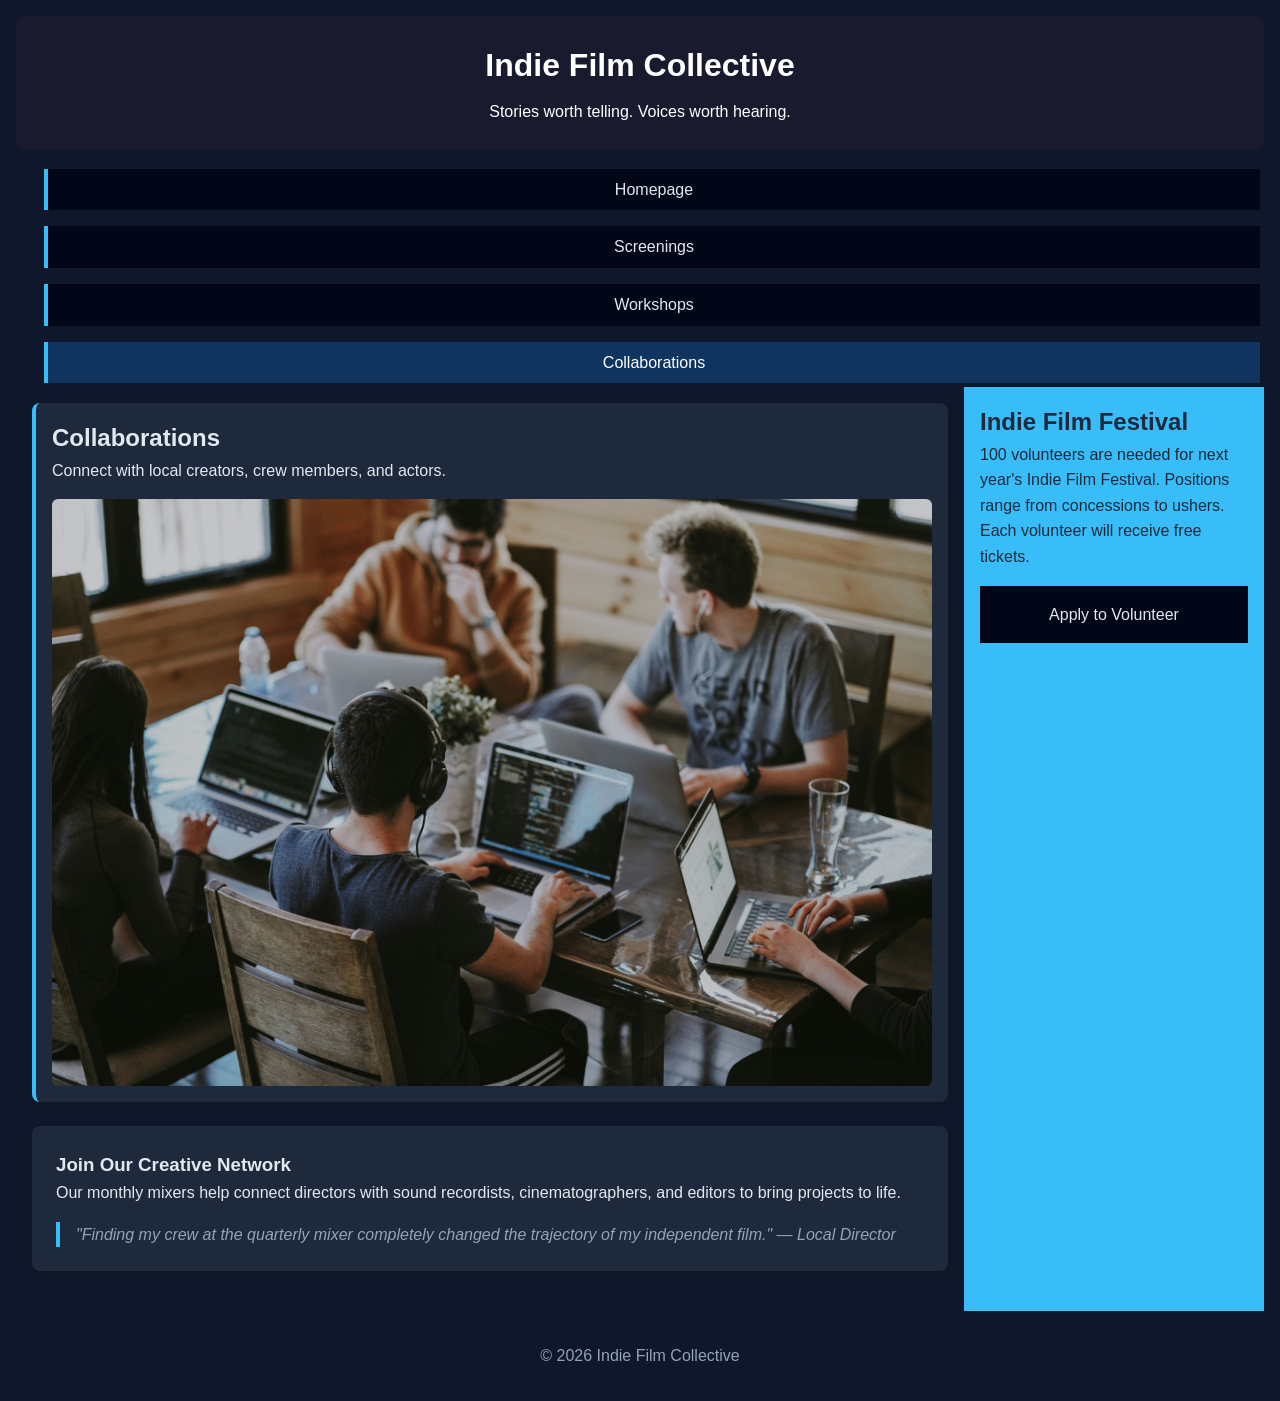
<file: collaborations.html>
<!DOCTYPE html>
<html lang="en">
<head>
    <meta charset="UTF-8">
    <meta name="viewport" content="width=device-width, initial-scale=1.0">
    <title>Indie Film Collective</title>
    <link rel="stylesheet" href="styles.css">
</head>

<body>
<!-- Copy and paste this header in each new page -->
<header>
    <h1>Indie Film Collective</h1>
    <p>Stories worth telling. Voices worth hearing.</p>
</header>

 <nav>
     <ul>
        <li><a href="index.html">Homepage</a></li>
        <li><a href="screenings.html">Screenings</a></li>
        <li><a href="workshops.html">Workshops</a></li>
        <li><a href="collaborations.html" class="active">Collaborations</a></li>
     </ul>
 </nav>

<main>
    <section id="collaborations">
      <h2>Collaborations</h2>
      <p>Connect with local creators, crew members, and actors.</p>
      <img src="images/collaborations.jpg" width="500" alt="Group of diverse creative professionals working together on film production plans">
    </section>
    <section>
      <h3>Join Our Creative Network</h3>
      <p>Our monthly mixers help connect directors with sound recordists, cinematographers, and editors to bring projects to life.</p>
      <blockquote>
        "Finding my crew at the quarterly mixer completely changed the trajectory of my independent film." — Local Director
      </blockquote>
    </section>
</main>

<aside>
    <h2>Indie Film Festival</h2>
    <p>100 volunteers are needed for next year's Indie Film Festival. Positions range from concessions to ushers. Each volunteer will receive free tickets.</p>
    <a href="#">Apply to Volunteer</a>
</aside>

<footer>
    <p>&copy; 2026 Indie Film Collective</p>
  </footer>
</body>
</html>
</file>
<file: styles.css>
/* CSS by Christina Carrasquilla, iteration by Madison Flandi*/

/* ===== Color Palette ===== 

    backgound: #0f172a;
    nav-footer: #020617;
    card: #1e293b;
    text-main: #e2e8f0;
    text-muted: #94a3b8;
    accent: #38bdf8;
}
*/

/* ===== GLOBAL (Base) Styles ===== */
*{
  box-sizing: border-box;
  margin: 0;
  padding: 0;
}

body {
    font-family: Helvetica, Arial, sans-serif;
    line-height: 1.6;
    background-color: #0f172a;
    color: #e2e8f0;
   padding: 1rem;
   display: grid;
   grid-template-columns: 1fr;
}

header {
    background-color: #1a1a2e;
    color: #fff;
    text-align: center;
    padding: 1.5rem;
    border-radius: 8px;
}

header h1 {
    margin-bottom: 0.5rem;
}

nav ul {
    list-style: none;
    display: flex;
    flex-direction: column;
    gap: 0.5rem;
    margin-top: 1rem;
}

nav a {
    color: #e2e8f0;
    text-decoration: none;
    padding: 0.5rem;
    display: block;
    border-left: 4px solid #38bdf8;
    margin: 0.25rem;
}

nav a:hover,
nav a.active {
    background-color: #0f3460;
    color:#fff;
}

main {
   padding: 1rem;
}

section{
    background: #1e293b;
  padding: 1.5rem;
  border-radius: 8px;
  margin-bottom: 1.5rem;
  box-shadow: 0 2px 5px rgba(0, 0, 0, 0.1);
}

img {
    width: 100%;
    max-width:100%;
    height: auto;
  border-radius: 6px;
  display: block;
  margin-top: 1rem;
}

ul, ol {
  margin-left: 1.5rem;
  margin-top: 0.5rem;
}

blockquote {
  font-style: italic;
  border-left: 4px solid #38bdf8;
  padding-left: 1rem;
  margin-top: 1rem;
  color: #94a3b8;
}

#screenings, #workshops, #collaborations {
    background-color: #1e293b;
    padding: 1rem;
    border-left: 4px solid #38bdf8;
}

aside {
    background-color: #38bdf8;
    color: #1e293b;
    padding: 1rem;
}

a {
    display:block;
    background-color:#020617;
    color:#e2e8f0;
    padding:1rem 2rem;
    text-decoration:none;
    text-align:center;
    margin-top: 1rem;
}
a:hover {
    color:#020617;
    background-color:#e2e8f0;
}

footer {
    text-align: center;
    padding: 1rem;
    margin-top: 1rem;
    color:#94a3b8;
}

@media (min-width:800px){
    body{
        grid-template-columns: 1fr 300px;
    }

    header, nav, footer{
        grid-column: 1/-1;
    }

    nav ul{
        display:flex;
        justify-content: space-around;
    }

    .card-row{
        display: flex;
        gap: 1rem
    }

    .card-row section{
        width:30%;
    }
}
</file>
